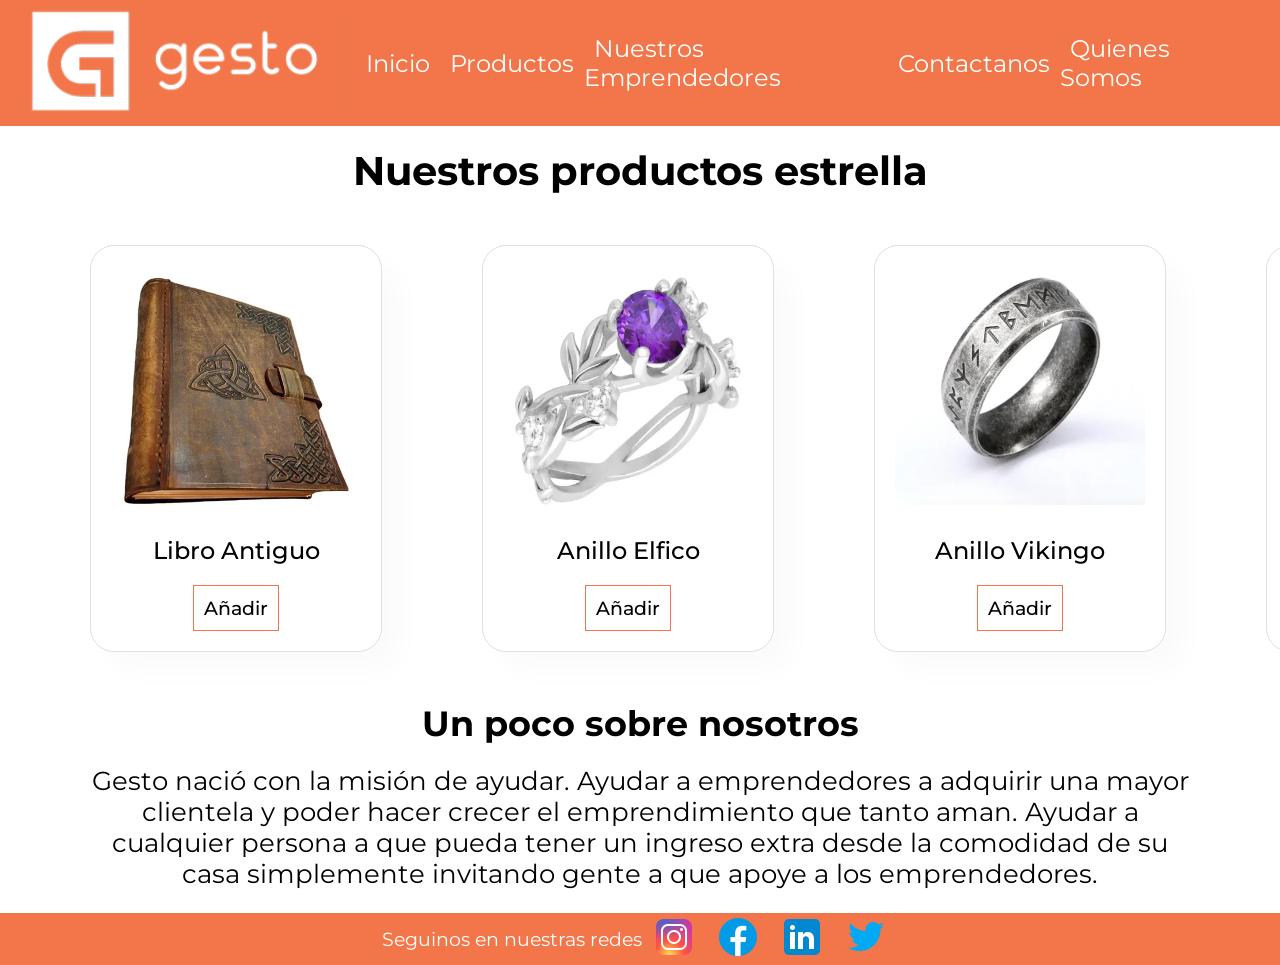
<file: html/index.html>
<!DOCTYPE html>
<html lang="en">
<head>
    <meta charset="UTF-8">
    <meta http-equiv="X-UA-Compatible" content="IE=edge">
    <meta name="viewport" content="width=device-width, initial-scale=1.0">
    <title>Gesto</title>
    <link rel="stylesheet" href="/diseño/main.css">
</head>
<body>
    <header>
        <div class="header">
            <nav class="nav_bar nav--naranja">
                <a href="index.html"><img src="/imagenes/logo2.png" alt="logo" class="nav_img nav_img-logo"></a>
                <div class="hamburguesa"><div class="bar"></div></div>
                <ul>
                    <li><a href="index.html" class="nav_link nav_link-main">Inicio</a></li>
                    <li><a href="productos.html" class="nav_link nav_link-main">Productos</a></li>
                    <li><a href="emprendedores.html" class="nav_link nav_link-main">Nuestros Emprendedores</a></li>
                    <li><a href="contactanos.html" class="nav_link nav_link-main">Contactanos</a></li>
                    <li><a href="quienes.html" class="nav_link nav_link-main">Quienes Somos</a></li>
                </ul>
            </nav>
        </div>
    </header>
    <main>
        <h1>Nuestros productos estrella</h1>
        <section class="section_productos">
            <div class="div_productos">
                <img src="/imagenes/LibroA.jpg" alt="Libro Antiguo" class="productos_img">
                <p class="p_producto">Libro Antiguo</p>
                <button class="btn_add">Añadir</button>
            </div>
            <div class="div_productos">
                <img src="/imagenes/AnilloE.jpg" alt="Anillo Elfico" class="productos_img">
                <p class="p_producto">Anillo Elfico</p>
                <button class="btn_add">Añadir</button>
            </div>
            <div class="div_productos">
                <img src="/imagenes/AnilloV.jpg" alt="Anillo Vikingo" class="productos_img">
                <p class="p_producto">Anillo Vikingo</p>
                <button class="btn_add">Añadir</button>
            </div>
            <div class="div_productos">
                <img src="/imagenes/LibroN.jpg" alt="Libro Negro" class="productos_img">
                <p class="p_producto">Libro Negro</p>
                <button class="btn_add">Añadir</button>
            </div>
        </section>
    </main>
    <h2>Un poco sobre nosotros</h2>
    <p class="somos">Gesto nació con la misión de ayudar. Ayudar a emprendedores a adquirir una mayor clientela y poder hacer crecer el emprendimiento que tanto aman. Ayudar a cualquier persona a que pueda tener un ingreso extra desde la comodidad de su casa simplemente invitando gente a que apoye a los emprendedores.</p>
    <footer>
        <p class="p_footer">Seguinos en nuestras redes</p>
        <a href="#"><img src="/imagenes/instagram.png" alt="Instagram" class="footer_img"></a>
        <a href="#"><img src="/imagenes/facebook.png" alt="Facebook" class="footer_img"></a>
        <a href="#"><img src="/imagenes/linkedin.png" alt="LinkedIn" class="footer_img"></a>
        <a href="#"><img src="/imagenes/twitter.png" alt="Twitter" class="footer_img"></a>
    </footer>
    <script src="/js/gesto.js"></script>
</body>
</html>
</file>
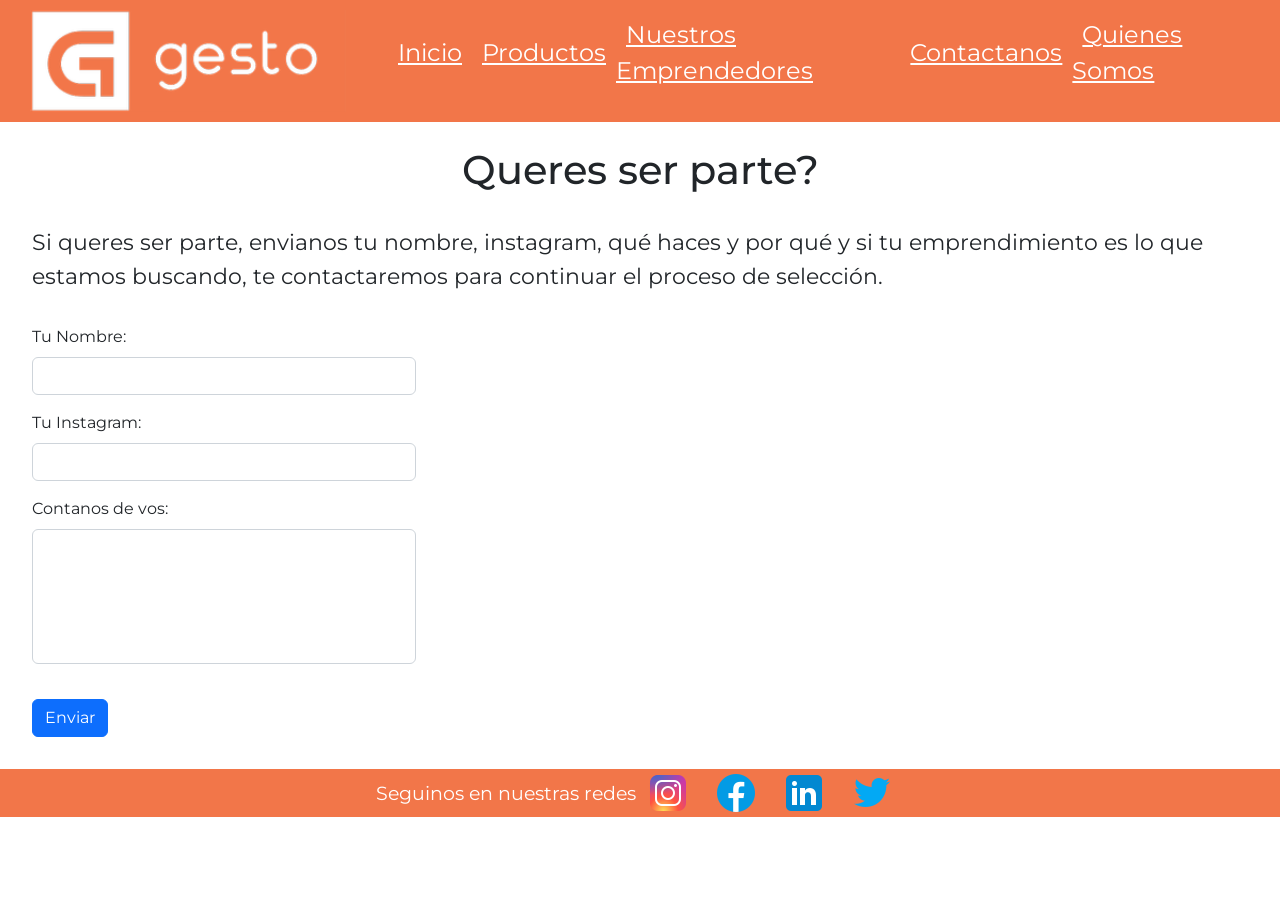
<file: html/contactanos.html>
<!DOCTYPE html>
<html lang="en">
<head>
    <meta charset="UTF-8">
    <meta http-equiv="X-UA-Compatible" content="IE=edge">
    <meta name="viewport" content="width=device-width, initial-scale=1.0">
    <title>Gesto</title>
    <link rel="stylesheet" href="/diseño/main.css">
    <link rel="stylesheet" href="/css/bootstrap.css">
</head>
<body>
    <header>
        <div class="header">
            <nav class="nav_bar nav--naranja">
                <a href="index.html"><img src="/imagenes/logo2.png" alt="logo" class="nav_img nav_img-logo"></a>
                <div class="hamburguesa"><div class="bar"></div></div>
                <ul>
                    <li><a href="index.html" class="nav_link nav_link-main">Inicio</a></li>
                    <li><a href="productos.html" class="nav_link nav_link-main">Productos</a></li>
                    <li><a href="emprendedores.html" class="nav_link nav_link-main">Nuestros Emprendedores</a></li>
                    <li><a href="contactanos.html" class="nav_link nav_link-main">Contactanos</a></li>
                    <li><a href="quienes.html" class="nav_link nav_link-main">Quienes Somos</a></li>
                </ul>
            </nav>
        </div>
    </header>
    <section class="ser_parte">
        <h1 class="ser">Queres ser parte?</h1>
        <div class="texto_form">
            <p class="texto_ser">Si queres ser parte, envianos tu nombre, instagram, qué haces y por qué y si tu emprendimiento es lo que estamos buscando, te contactaremos para continuar el proceso de selección.</p>
            <form>
                <div class="mb-3">
                  <label for="nombre" class="form-label">Tu Nombre:</label>
                  <input type="name" class="form-control" id="nombre" aria-describedby="emailHelp">
                </div>
                <div class="mb-3">
                  <label for="instagram" class="form-label">Tu Instagram:</label>
                  <input type="text" class="form-control" id="instagram">
                </div>
                <div class="mb-3">
                    <label for="sobre_vos" class="form-label">Contanos de vos:</label>
                    <input type="text" class="form-control" id="sobre_vos">
                  </div>
                <button type="submit" class="btn btn-primary">Enviar</button>
            </form>
        </div>
    </section>
    <footer>
        <p class="p_footer">Seguinos en nuestras redes</p>
        <div class="f_img">
            <a href=""><img src="/imagenes/instagram.png" alt="Instagram" class="footer_img"></a>
            <a href=""><img src="/imagenes/facebook.png" alt="Facebook" class="footer_img"></a>
            <a href=""><img src="/imagenes/linkedin.png" alt="LinkedIn" class="footer_img"></a>
            <a href=""><img src="/imagenes/twitter.png" alt="Twitter" class="footer_img"></a>
        </div>
    </footer>
    <script src="/js/gesto.js"></script>
</body>
</html>
</file>
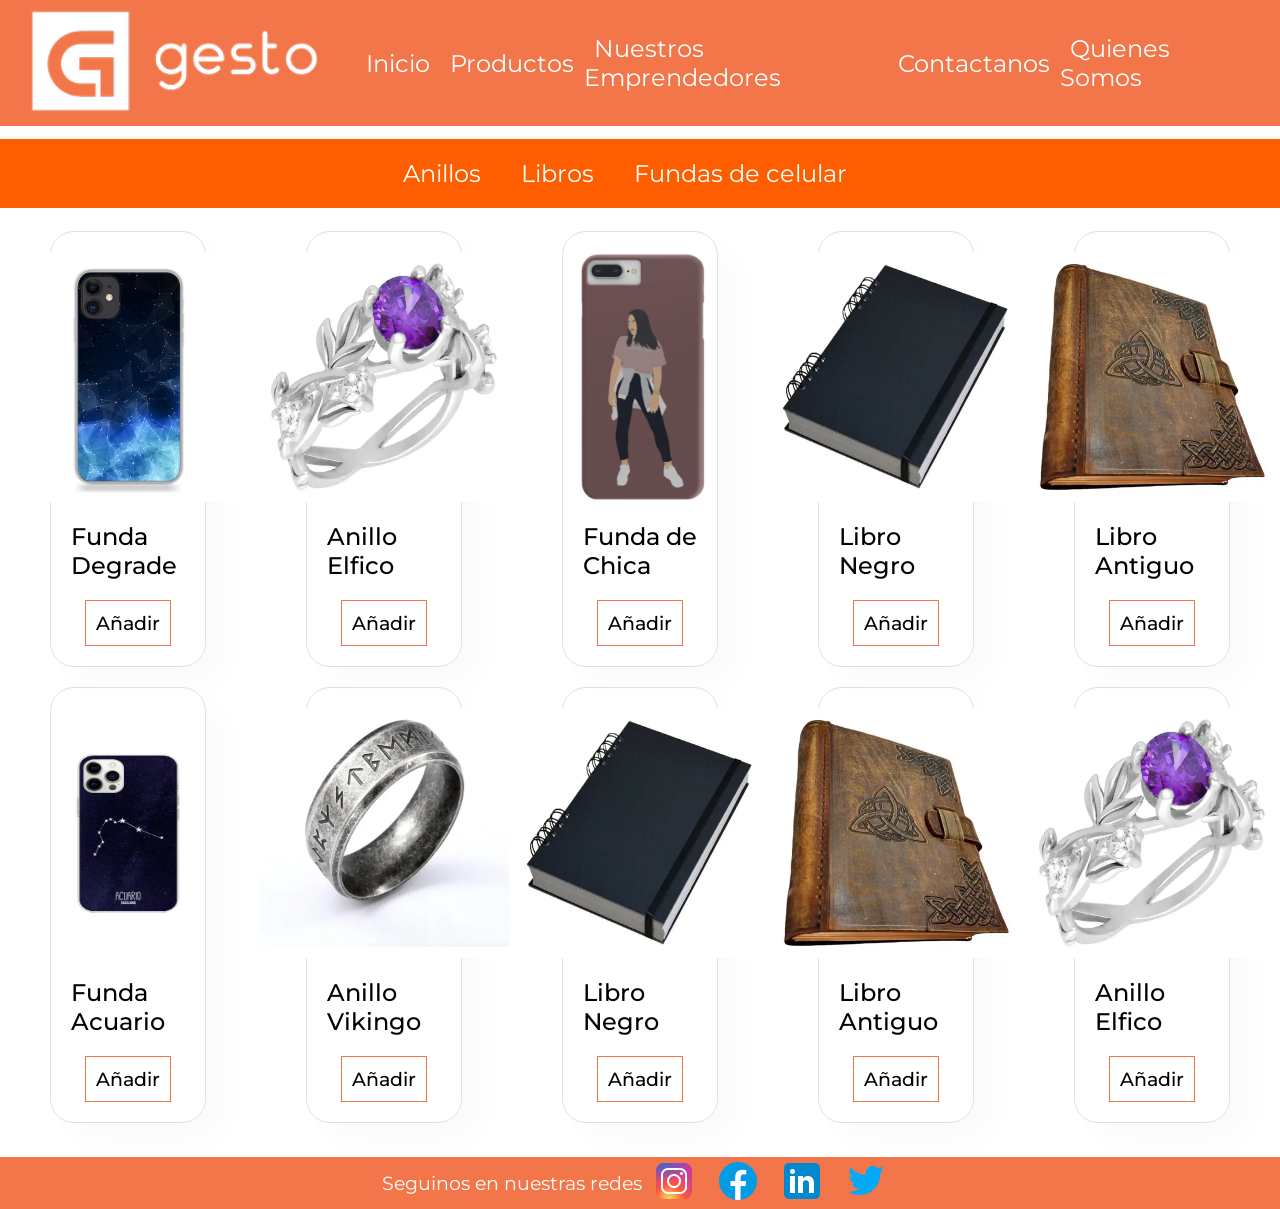
<file: html/productos.html>
<!DOCTYPE html>
<html lang="en">
<head>
    <meta charset="UTF-8">
    <meta http-equiv="X-UA-Compatible" content="IE=edge">
    <meta name="viewport" content="width=device-width, initial-scale=1.0">
    <title>Gesto</title>
    <link rel="stylesheet" href="/diseño/main.css">
</head>
<body>
    <header>
        <div class="header">
            <nav class="nav_bar nav--naranja">
                <a href="index.html"><img src="/imagenes/logo2.png" alt="logo" class="nav_img nav_img-logo"></a>
                <div class="hamburguesa"><div class="bar"></div></div>
                <ul>
                    <li><a href="index.html" class="nav_link nav_link-main">Inicio</a></li>
                    <li><a href="productos.html" class="nav_link nav_link-main">Productos</a></li>
                    <li><a href="emprendedores.html" class="nav_link nav_link-main">Nuestros Emprendedores</a></li>
                    <li><a href="contactanos.html" class="nav_link nav_link-main">Contactanos</a></li>
                    <li><a href="quienes.html" class="nav_link nav_link-main">Quienes Somos</a></li>
                </ul>
            </nav>
        </div>
    </header>
    <section class="section-productos">
        <div class="tipos-productos">
            <nav id="nav-rojo" class="nav_bar">
                <ul>
                    <li><a href="#" class="nav_link nav_link-productos">Anillos</a></li>
                    <li><a href="#" class="nav_link nav_link-productos">Libros</a></li>
                    <li><a href="#" class="nav_link nav_link-productos">Fundas de celular</a></li>
                </ul>
            </nav>
        </div>
        <div class="grid productos">
            <div class="div_productos">
                <img src="/imagenes/funda3.png" alt="Funda Degrade Azul" class="productos_img">
                <p class="p_producto">Funda Degrade</p>
                <button class="btn_add">Añadir</button>
            </div>
            <div class="div_productos">
                <img src="/imagenes/AnilloE.jpg" alt="Anillo Elfico" class="productos_img">
                <p class="p_producto">Anillo Elfico</p>
                <button class="btn_add">Añadir</button>
            </div>
            <div class="div_productos">
                <img src="/imagenes/funda1.png" alt="Funda de Chica" class="productos_img">
                <p class="p_producto">Funda de Chica</p>
                <button class="btn_add">Añadir</button>
            </div>
            <div class="div_productos">
                <img src="/imagenes/LibroN.jpg" alt="Libro Negro" class="productos_img">
                <p class="p_producto">Libro Negro</p>
                <button class="btn_add">Añadir</button>
            </div>
            <div class="div_productos">
                <img src="/imagenes/LibroA.jpg" alt="Libro Antiguo" class="productos_img">
                <p class="p_producto">Libro Antiguo</p>
                <button class="btn_add">Añadir</button>
            </div>
            <div class="div_productos">
                <img src="/imagenes/funda2.png" alt="Funda Acuario" class="productos_img">
                <p class="p_producto">Funda Acuario</p>
                <button class="btn_add">Añadir</button>
            </div>
            <div class="div_productos">
                <img src="/imagenes/AnilloV.jpg" alt="Anillo Vikingo" class="productos_img">
                <p class="p_producto">Anillo Vikingo</p>
                <button class="btn_add">Añadir</button>
            </div>
            <div class="div_productos">
                <img src="/imagenes/LibroN.jpg" alt="Libro Negro" class="productos_img">
                <p class="p_producto">Libro Negro</p>
                <button class="btn_add">Añadir</button>
            </div>
            <div class="div_productos">
                <img src="/imagenes/LibroA.jpg" alt="Libro Antiguo" class="productos_img">
                <p class="p_producto">Libro Antiguo</p>
                <button class="btn_add">Añadir</button>
            </div>
            <div class="div_productos">
                <img src="/imagenes/AnilloE.jpg" alt="Anillo Elfico" class="productos_img">
                <p class="p_producto">Anillo Elfico</p>
                <button class="btn_add">Añadir</button>
            </div>
        </div>
    </section>
    <footer>
        <p class="p_footer">Seguinos en nuestras redes</p>
        <a href="#"><img src="/imagenes/instagram.png" alt="Instagram" class="footer_img"></a>
        <a href="#"><img src="/imagenes/facebook.png" alt="Facebook" class="footer_img"></a>
        <a href="#"><img src="/imagenes/linkedin.png" alt="LinkedIn" class="footer_img"></a>
        <a href="#"><img src="/imagenes/twitter.png" alt="Twitter" class="footer_img"></a>
    </footer>
    <script src="/js/gesto.js"></script>
</body>
</html>
</file>
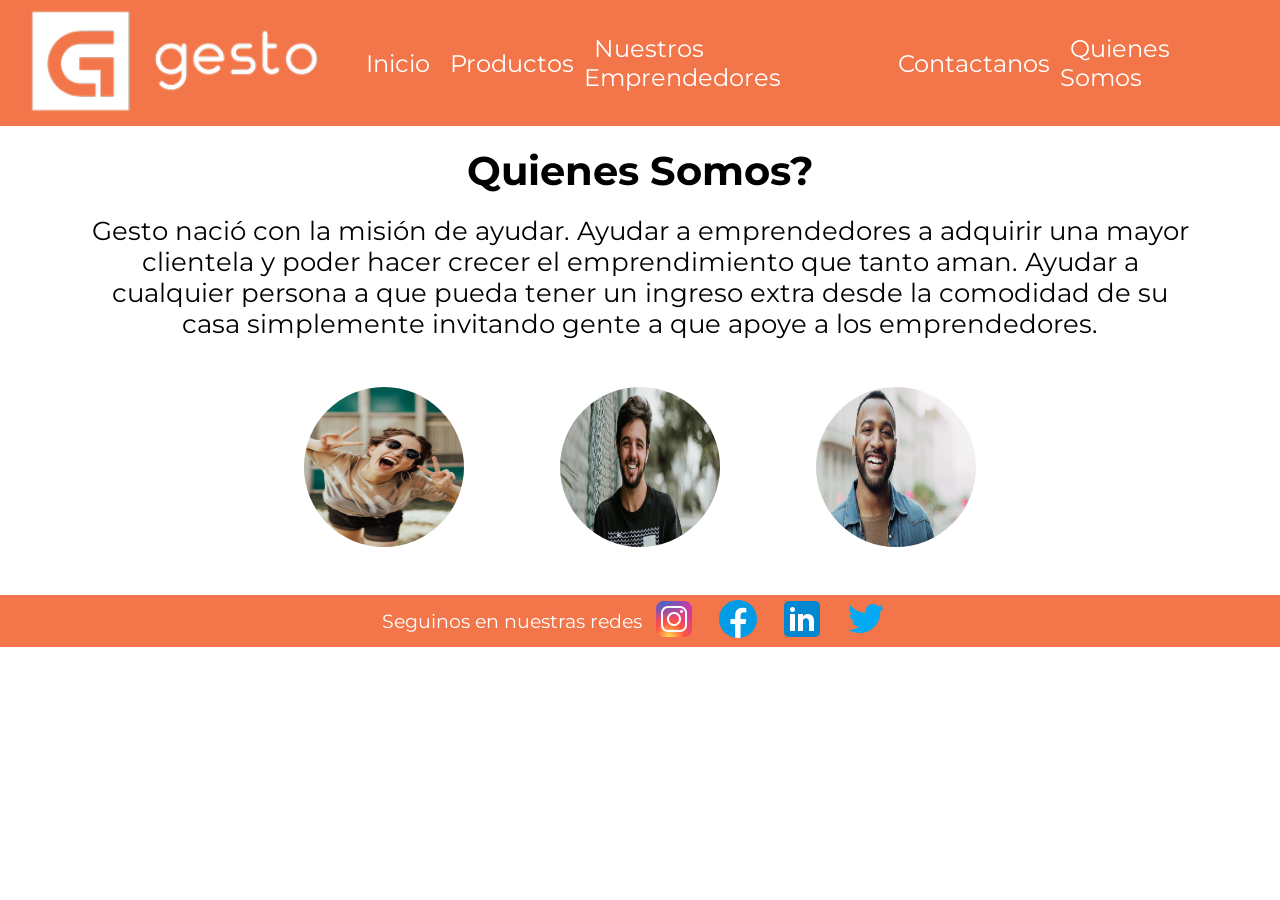
<file: html/quienes.html>
<!DOCTYPE html>
<html lang="en">
<head>
    <meta charset="UTF-8">
    <meta http-equiv="X-UA-Compatible" content="IE=edge">
    <meta name="viewport" content="width=device-width, initial-scale=1.0">
    <title>Gesto</title>
    <link rel="stylesheet" href="/diseño/main.css">
</head>
<body>
    <header>
        <div class="header">
            <nav class="nav_bar nav--naranja">
                <a href="index.html"><img src="/imagenes/logo2.png" alt="logo" class="nav_img nav_img-logo"></a>
                <div class="hamburguesa"><div class="bar"></div></div>
                <ul>
                    <li><a href="index.html" class="nav_link nav_link-main">Inicio</a></li>
                    <li><a href="productos.html" class="nav_link nav_link-main">Productos</a></li>
                    <li><a href="emprendedores.html" class="nav_link nav_link-main">Nuestros Emprendedores</a></li>
                    <li><a href="contactanos.html" class="nav_link nav_link-main">Contactanos</a></li>
                    <li><a href="quienes.html" class="nav_link nav_link-main">Quienes Somos</a></li>
                </ul>
            </nav>
        </div>
    </header>
    <section class="quienes-somos">
        <h1>Quienes Somos?</h1>
        <p class="somos">Gesto nació con la misión de ayudar. Ayudar a emprendedores a adquirir una mayor clientela y poder hacer crecer el emprendimiento que tanto aman. Ayudar a cualquier persona a que pueda tener un ingreso extra desde la comodidad de su casa simplemente invitando gente a que apoye a los emprendedores.</p>
        <div class="fotos-quienes">
            <img src="/imagenes/emprendedor3.jpeg" alt="Quienes 1" class="quienes_img">
            <img src="/imagenes/emprendedor2.jpg" alt="Quienes 2" class="quienes_img">
            <img src="/imagenes/emprendedor1.jpg" alt="Quienes 3" class="quienes_img">
        </div>
    </section>
    <footer>
        <p class="p_footer">Seguinos en nuestras redes</p>
        <a href=""><img src="/imagenes/instagram.png" alt="Instagram" class="footer_img"></a>
        <a href=""><img src="/imagenes/facebook.png" alt="Facebook" class="footer_img"></a>
        <a href=""><img src="/imagenes/linkedin.png" alt="LinkedIn" class="footer_img"></a>
        <a href=""><img src="/imagenes/twitter.png" alt="Twitter" class="footer_img"></a>
    </footer>
    <script src="/js/gesto.js"></script>
</body>
</html>
</file>
<file: diseño/main.css>
@import url('https://fonts.googleapis.com/css2?family=Montserrat:wght@300;400;500;600;700&display=swap');
*{
    margin: 0;
    padding: 0;
    font-family: 'Montserrat', sans-serif;
}
.nav_bar{
    display: flex;
    align-items: center;
    width: 100%;
    height: 100%;
    padding: 10px 0;
}
.nav_bar li:hover a{
    font-weight: 500;
}
ul{
    list-style: none;
    width: 100vw;
    display: flex;
    flex-direction: row;
    justify-content: flex-end;
    align-items: center;
    margin-right: 30px;
}
li{
    font-size: 1.5rem;
    font-weight: 400;
}
a{
    text-decoration: none;
    color: white;
}
h1{
    font-size: 2.5rem;
    text-align: center;
    margin: 20px 0;
}
h2{
    font-size: 2.2rem;
    text-align: center;
    margin: 20px 0;
}
.btn_add{
    border: 1px solid #F27649;
    padding: 10px;
    font-size: 1.2rem;
    background-color: white;
    font-weight: 500;
    cursor: pointer;
    transition: .2s ease;
}
.btn_add:hover{
    background-color: #F27649;
    color: white;
}
/* Inicio Header */
.nav--naranja{
    background-color: #F27649;
}
.nav--naranja .nav_img{
    margin-left: 20px;
}
.nav--naranja a{
    padding: 0 10px;
    color: white;
    transition: .3s ease letter-spacing;
}
/* Fin Header */

/* Inicio Main */
.section_productos{
    display: flex;
    align-items: center;
    justify-content: space-between;
    padding: 0 2.5rem;
    margin: 2.5rem 0;
}
.div_productos{
    display: flex;
    align-items: center;
    flex-direction: column;
    margin: 10px 50px;
    padding: 20px;
    border: 1px solid #d7e6d9;
    border-radius: 1.5rem;
    cursor: pointer;
    box-shadow: 1.2rem 1.2rem 1.8rem rgba(0, 0, 0, 0.02);
    transition: .2s ease;
}
.div_productos:hover{
    box-shadow: 1.2rem 1.2rem 1.8rem rgba(0, 0, 0, 0.08);
}
.productos_img{
    width: 250px;
    height: 250px;
    transition: .2s ease;
}
.productos_img:hover{
    transform: scale(1.1);
}
.p_producto{
    margin: 20px 0;
    font-size: 1.5rem;
    font-weight: 500;
}
/* Fin Main */
.somos{
    display: flex;
    align-items: center;
    justify-content: center;
    text-align: center;
    font-size: 1.6rem;
    padding: 0 5rem;
    margin-bottom: 1.5rem;
}
/* Inicio Footer */
footer{
    display: flex;
    align-items: center;
    justify-content: center;
    background-color: #F27649;
}
.p_footer{
    font-size: 1.2rem;
    margin: 0;
    color: white;
}
.footer_img{
    margin: 0 0.5rem;
}
/* Fin Footer */

/* Inicio Productos */
.tipos-productos{
    margin: .8rem 0;
}
#nav-rojo{
    background-color: rgb(255, 94, 0);
}
#nav-rojo ul{
    align-items: center;
    justify-content: center;
}
#nav-rojo li{
    padding: 10px 20px;
}
.grid{
    width: 100%;
    display: grid;
    margin-bottom: 1.5rem;
}
.productos{
    grid-template-columns: repeat(5, 20%);
    grid-template-rows: repeat(2, 50%);
}
.p_grid{
    align-items: center;
    justify-content: center;
}
/* Fin Productos*/

/* Inicio Emprendedores */
.texto_conoce{
    display: flex;
    justify-content: flex-start;
    margin-left: 2rem;
}
.texto_video{
    display: flex;
    justify-content: flex-start;
    align-items: center;
}
.texto_emprendedores{
    font-size: 1.5rem;
    margin: 0 2rem;
}
.video_emprendedores{
    margin-right: 3rem;
}
.imagenes_emprendedores{
    display: flex;
    justify-content: center;
    align-items: center;
    margin: 3rem;
}
.img_emprendedor{
    width: 10rem;
    height: 10rem;
    border-radius: 50%;
    margin: 0 3rem;
}
/* Fin Emprendedores */

/* Inicio Contactanos */
.ser{
    margin: 1.5rem 0;
}
.texto_ser{
    display: flex;
    align-items: center;
    justify-content: center;
    margin: 2rem;
    font-size: 1.4rem;
}
.mb-3{
    margin: 0 2rem;
}
.btn-primary{
    margin: 1.2rem 0 2rem 2rem;
}
#nombre, #instagram, #sobre_vos{
    width: 30vw;
}
#sobre_vos{
    height: 15vh;
}
/* Fin Contactanos */

/* Inicio Quienes Somos */
.fotos-quienes{
    display: flex;
    justify-content: center;
    align-items: center;
    margin: 3rem;
}
.quienes_img{
    width: 10rem;
    height: 10rem;
    border-radius: 50%;
    margin: 0 3rem;
}
/* Fin Quienes Somos */

@media (max-width: 600px){
    header{
        z-index: 2;
        left: 0;
        top: 0;
        width: 100vw;
        height: auto;
    }
    header .header{
        min-height: 8vh;
        background-color: rgba(31, 30, 30, 0.24);
        transition: .3s ease background-color;
    }
    header .nav_bar{
        display: flex;
        align-items: center;
        justify-content: space-between;
        width: 100%;
        height: 100%;
        max-width: 1300px;
        padding: 0 10px;
    }
    header ul{
        list-style: none;
        position: absolute;
        background-color: rgb(31, 30,30);
        width: 100vw;
        height: 100vh;
        left: 100%;
        top: 0;
        display: flex;
        flex-direction: column;
        justify-content: center;
        align-items: center;
        z-index: 1;
        overflow-x: hidden;
        transition: .5s ease left;
    }
    header ul.active{
        left: 0;
    }
    header ul a{
        font-size: 1.5rem;
        font-weight: 500;
        letter-spacing: .2rem;
        text-decoration: none;
        color: white;
        text-transform: uppercase;
        padding: 20px;
        display: block;
    }
    header ul a::after{
        content: attr(data-after);
        position: absolute;
        top: 50%;
        left: 50%;
        transform: translate(-50%, -50%) scale(0);
        color: rgba(240, 248, 255, 0.021);
        font-size: 12rem;
        letter-spacing: 50px;
        z-index: -1;
        transition: .3s ease letter-spacing;
    }
    header ul li:hover a::after{
        transform: translate(-50%, -50%) scale(1);
        letter-spacing: initial;
    }
    header ul li:hover a{
        color: crimson;
    }
    header .hamburguesa{
        height: 60px;
        width: 60px;
        display: inline-block;
        border: 3px solid white;
        border-radius: 50%;
        position: relative;
        display: flex;
        align-items: center;
        justify-content: center;
        z-index: 5;
        cursor: pointer;
        transform: scale(.8);
        margin: 10px 20px;
    }
    header .hamburguesa::after{
        position: absolute;
        content: '';
        height: 100%;
        width: 100%;
        border-radius: 50%;
        border: 3px solid white;
        animation: pulsos_hamburguesa 1s ease infinite;
    }
    header .hamburguesa .bar{
        height: 2px;
        width: 30px;
        position: relative;
        background-color: white;
        z-index: -1;
    }
    header .hamburguesa .bar::after,
    header .hamburguesa .bar::before{
        content: '';
        position: absolute;
        height: 100%;
        width: 100%;
        left: 0;
        background-color: white;
        transition: .3s ease;
        transition-property: top, bottom;
    }
    header .hamburguesa .bar::after{
        top: 8px;
    }
    header .hamburguesa .bar::before{
        bottom: 8px;
    }
    header .hamburguesa.active .bar::after{
        top: 0;
    }
    header .hamburguesa.active .bar::before{
        bottom: 0;
    }
    .nav_img-logo{
        width: 30vw;
    }
    .p_footer{
        font-size: 1.5rem;
    }
    .section_productos{
        flex-direction: column;
        align-items: center;
        justify-content: center;
    }
}
</file>
